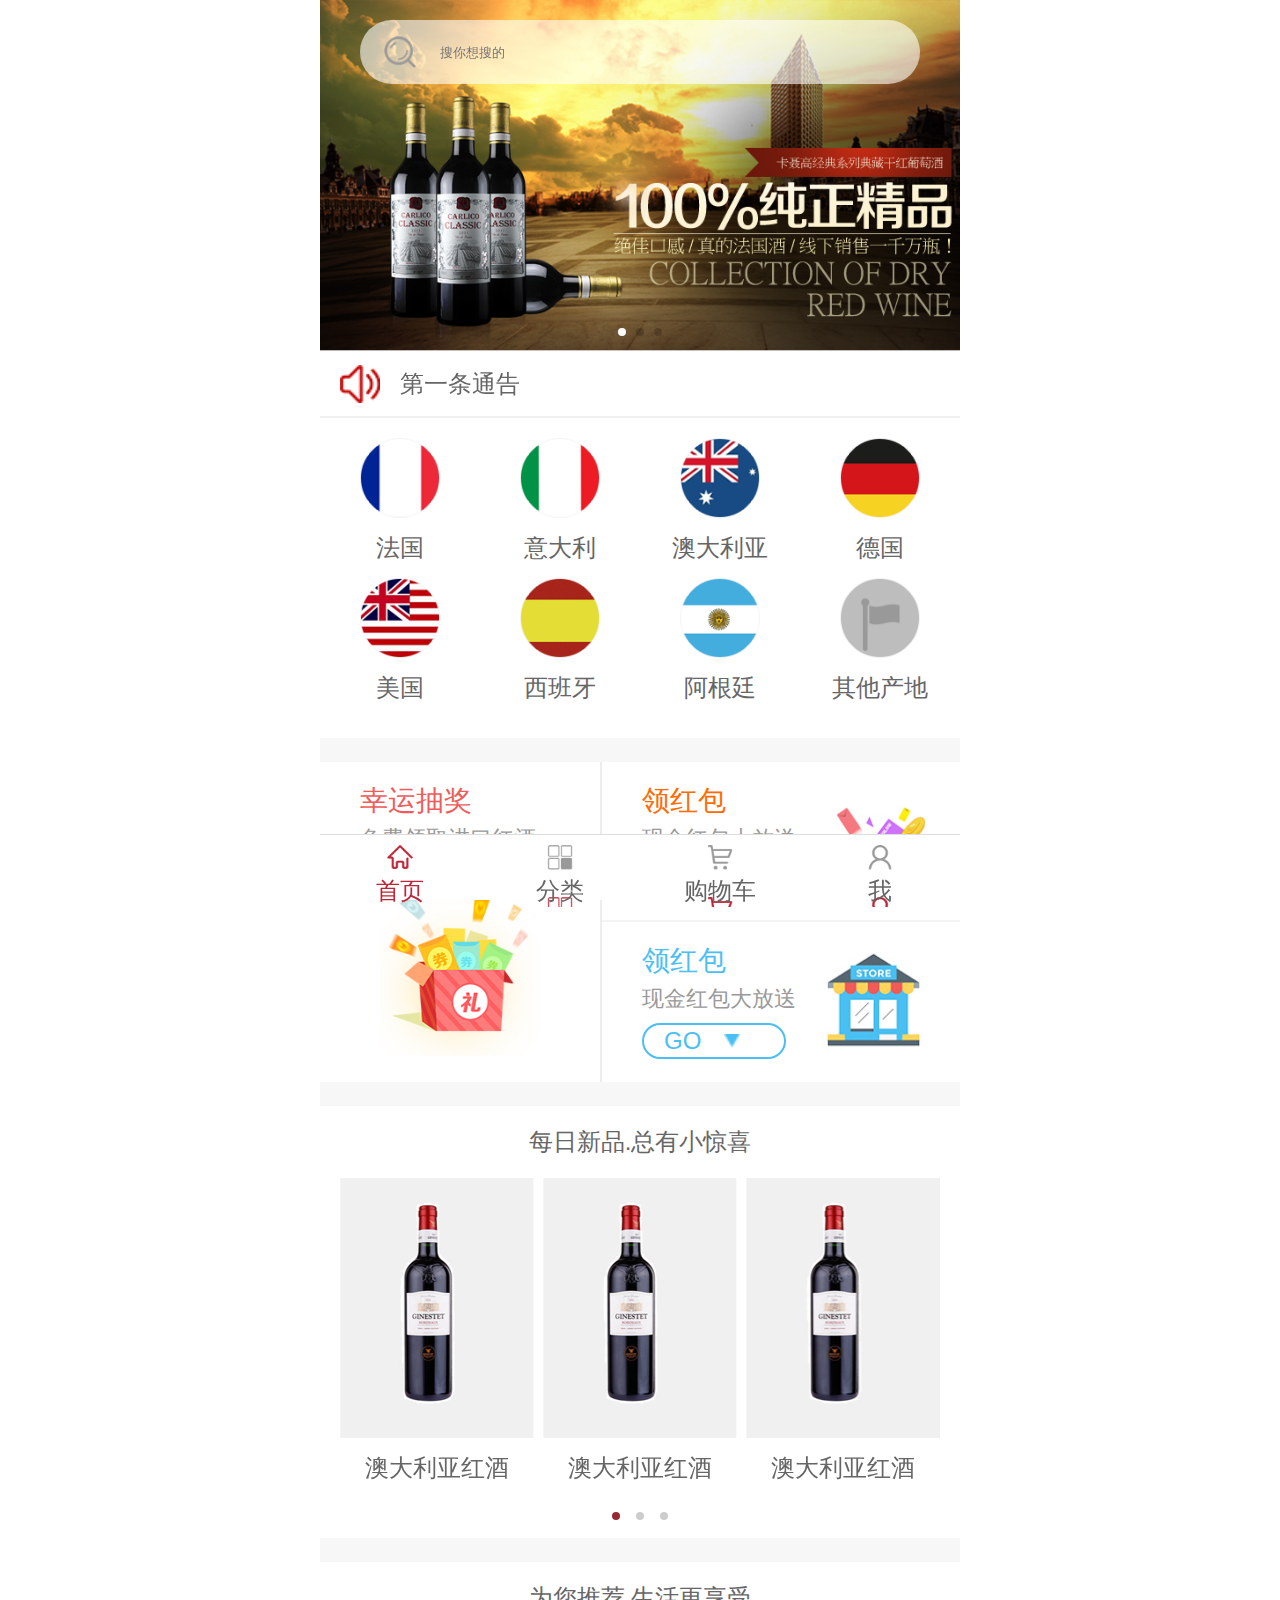
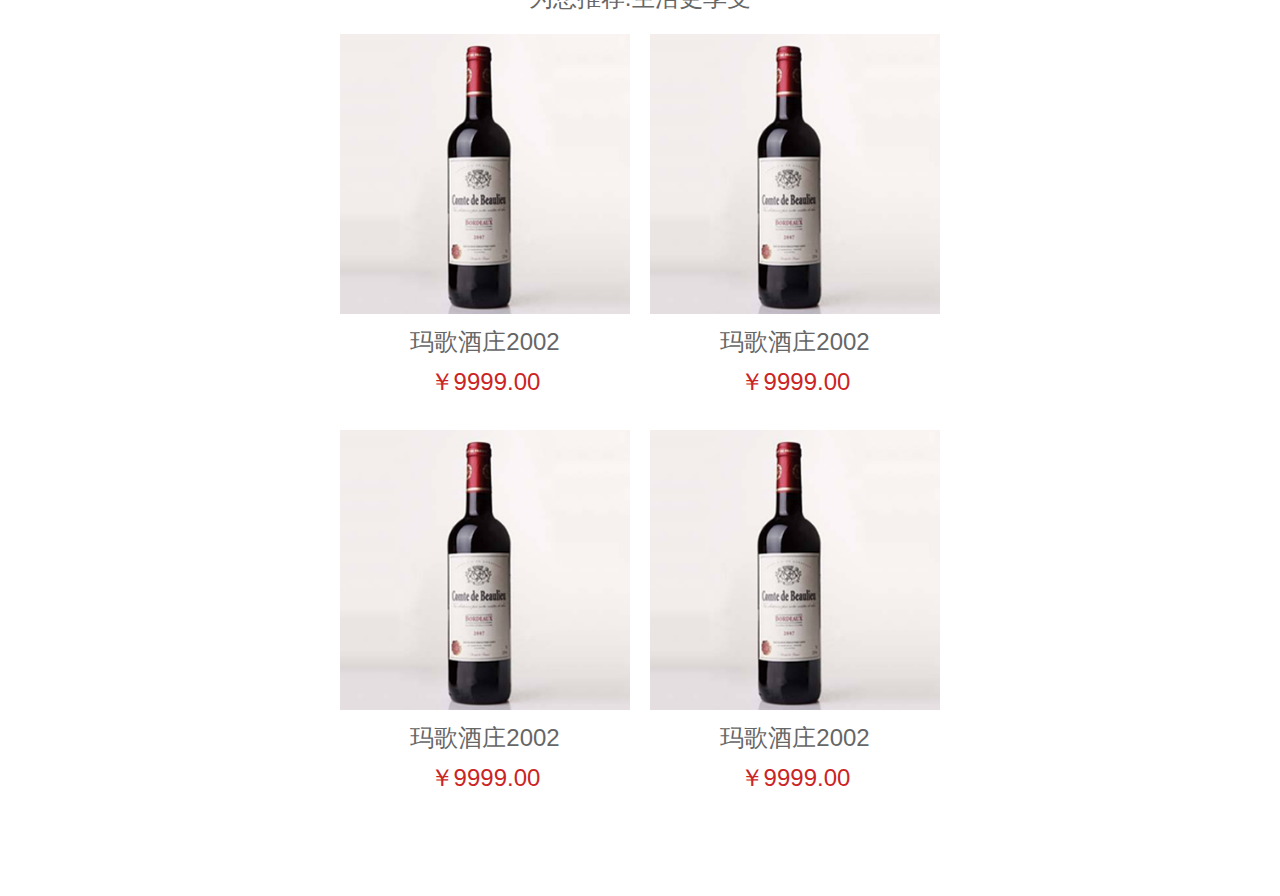
<file: index.html>
<!DOCTYPE html>

<html>

<head>

<meta http-equiv="Content-Type" content="text/html; charset=utf-8" />
<meta content="width=device-width,initial-scale=1.0,maximum-scale=1.0,user-scalable=no" name="viewport">
<meta content="yes" name="apple-mobile-web-app-capable">
<meta content="black" name="apple-mobile-web-app-status-bar-style">
<meta content="telephone=no" name="format-detection">
<meta content="email=no" name="format-detection">
<meta name="viewport" content="user-scalable=no, width=device-width" />

<link href="css/swiper-3.4.0.min.css" type="text/css" rel="stylesheet">

<link href="css/style.css" type="text/css" rel="stylesheet">

<script src="js/jquery.min.js"></script>

<script>

(function (doc, win) {
    var _root = doc.documentElement,
        resizeEvent = 'orientationchange' in window ? 'orientationchange' : 'resize',
        resizeCallback = function () {
            var clientWidth = _root.clientWidth,
                fontSize = 20;
            if (!clientWidth) return;
            if(clientWidth < 640) {
                fontSize = 20 * (clientWidth / 320);
            } else {
                fontSize = 20 * (640 / 320);
            }
            _root.style.fontSize = fontSize + 'px';
        };
    if (!doc.addEventListener) return;
    win.addEventListener(resizeEvent, resizeCallback, false);
    doc.addEventListener('DOMContentLoaded', resizeCallback, false);
})(document, window);

</script>

<title>首页</title>

</head>

<body>
<div class="zhuti">

	<!-- 轮播图 -->
	<div class="sy_lunbo">
		<div class="swiper-container">
			<div class="swiper-wrapper">
				<div class="swiper-slide" style="background:url(images/banner01.jpg) center no-repeat; background-size:cover;"></div>
				<div class="swiper-slide" style="background:url(images/banner01.jpg) center no-repeat; background-size:cover;"></div>
				<div class="swiper-slide" style="background:url(images/banner01.jpg) center no-repeat; background-size:cover;"></div>
			</div>
			<!-- 如果需要分页器 -->
			<div class="swiper-pagination"></div>
		</div>
		<!-- 表单搜索 -->
		<form id="myform">
			<div class="top_sous clearfloat">
				<div class="top_sous_l"></div>
				<div class="top_sous_r">
					<input class="top_sous_r_in" type="" name="" value="" placeholder="搜你想搜的" />
				</div>
			</div>
		</form>
	</div>

	<!-- 公告 -->
	<div class="gongao">
		<div class="gonggao-container">
			<div class="swiper-wrapper">
				<div class="swiper-slide">第一条通告</div>
				<div class="swiper-slide">第二条通告</div>
				<div class="swiper-slide">第三条通告</div>
			</div>
		</div>
	</div>

	<!-- 地区列表 -->
	<div class="dq_list clearfloat" id="multi">
		<ul class="dq_ul">
			<li class="dq_li01"><a>
				<div class="dq_ul_t"></div>
				<div class="dq_ul_b">法国</div>
			</a></li>
			<li class="dq_li02"><a>
				<div class="dq_ul_t"></div>
				<div class="dq_ul_b">意大利</div>
			</a></li>
			<li class="dq_li03"><a>
				<div class="dq_ul_t"></div>
				<div class="dq_ul_b">澳大利亚</div>
			</a></li>
			<li class="dq_li04"><a>
				<div class="dq_ul_t"></div>
				<div class="dq_ul_b">德国</div>
			</a></li>
			<li class="dq_li05"><a>
				<div class="dq_ul_t"></div>
				<div class="dq_ul_b">美国</div>
			</a></li>
			<li class="dq_li06"><a>
				<div class="dq_ul_t"></div>
				<div class="dq_ul_b">西班牙</div>
			</a></li>
			<li class="dq_li07"><a>
				<div class="dq_ul_t"></div>
				<div class="dq_ul_b">阿根廷</div>
			</a></li>
			<li class="dq_li08"><a>
				<div class="dq_ul_t"></div>
				<div class="dq_ul_b">其他产地</div>
			</a></li>
		</ul>
	</div>

	<!-- 幸运抽奖 -->
	<div class="xycj clearfloat">
		<div class="xycj_l">
			<a>
				<p class="xycj_title01">幸运抽奖</p>
				<p class="xycj_title02">免费领取进口红酒</p>
			</a>
		</div>
		<div class="xycj_r">
			<div class="xycj_r_top">
				<a>
					<p class="lqhb">领红包</p>
					<p class="xjdfs">现金红包大放送</p>
					<p class="ggo">GO</p>
				</a>
			</div>
			<div class="xycj_r_bot">
				<a>
					<p class="lqhb lqhb_02">领红包</p>
					<p class="xjdfs">现金红包大放送</p>
					<p class="ggo ggo_02">GO</p>
				</a>
			</div>
		</div>
	</div>

	<!-- 每日新品 -->
	<div class="mrxp">
		<div class="mrxp_top">
			<p>每日新品.总有小惊喜</p>
		</div>
		<div class="mrxp_bottom">
			<div class="mrxp-container">
				<div class="swiper-wrapper">
					<div class="swiper-slide">
						<a>
							<div class="hjq_t" style="background:url(images/hj.jpg) center no-repeat; background-size:cover;"></div>
							<div class="hjq_b">澳大利亚红酒</div>
						</a>
					</div>
					<div class="swiper-slide">
						<a>
							<div class="hjq_t" style="background:url(images/hj.jpg) center no-repeat; background-size:cover;"></div>
							<div class="hjq_b">澳大利亚红酒</div>
						</a>
					</div>
					<div class="swiper-slide">
						<a>
							<div class="hjq_t" style="background:url(images/hj.jpg) center no-repeat; background-size:cover;"></div>
							<div class="hjq_b">澳大利亚红酒</div>
						</a>
					</div>
				</div>
			</div>
			<div class="mrfy"></div>
		</div>
	</div>

	<!-- 为您推荐 -->
	<div class="wntj">
		<div class="wntj_top">为您推荐.生活更享受</div>
		<div class="wntj_bot">
			<ul class="wntj_bot_ul clearfloat">
				<li><a>
					<div class="wntj_bot_ul_top"><img src="images/hj02.jpg" /></div>
					<div class="wntj_bot_ul_bot">
						<p>玛歌酒庄2002</p>
						<p class="hjjg">￥9999.00</p>
					</div>
				</a></li>
				<li><a>
					<div class="wntj_bot_ul_top"><img src="images/hj02.jpg" /></div>
					<div class="wntj_bot_ul_bot">
						<p>玛歌酒庄2002</p>
						<p class="hjjg">￥9999.00</p>
					</div>
				</a></li>
				<li><a>
					<div class="wntj_bot_ul_top"><img src="images/hj02.jpg" /></div>
					<div class="wntj_bot_ul_bot">
						<p>玛歌酒庄2002</p>
						<p class="hjjg">￥9999.00</p>
					</div>
				</a></li>
				<li><a>
					<div class="wntj_bot_ul_top"><img src="images/hj02.jpg" /></div>
					<div class="wntj_bot_ul_bot">
						<p>玛歌酒庄2002</p>
						<p class="hjjg">￥9999.00</p>
					</div>
				</a></li>
			</ul>
		</div>
	</div>

	<!-- 底部导航 -->
	<div class="bott_nav">
		<ul class="bott_nav_ul clearfloat">
			<li class="nav_01 dbxz"><a>首页</a></li>
			<li class="nav_02"><a>分类</a></li>
			<li class="nav_03"><a>购物车</a></li>
			<li class="nav_04"><a>我</a></li>
		</ul>
	</div>

<script src="js/swiper-3.4.0.jquery.min.js"></script>
<!-- 拖动js库开始 -->
<script src="js/Sortable.js"></script>
<!-- 拖动js库结束 -->
<script>
<!-- 首页轮播    -->
var mySwiper = new Swiper ('.swiper-container', {
	direction: 'horizontal',
	loop: true,
	// 如果需要分页器
	pagination: '.swiper-pagination',
});
<!-- 首页表单提交   -->
$('.top_sous_l').click(function(){
	document.getElementById("myform").submit();
});
<!-- 公告  -->
var mySwiper = new Swiper ('.gonggao-container', {
	direction: 'vertical',
	loop: true,
	autoplay : 5000,
});
<!-- 每日新品  -->
var mySwiper = new Swiper ('.mrxp-container', {
	//direction: 'horizontal',
	slidesPerView : 3,
	centeredSlides : true,
	//slidesPerGroup :3,
	spaceBetween : 10,
	loop: true,
	pagination: '.mrfy',
	//autoplay : 5000,
});
<!-- 底部导航   -->
$('.bott_nav_ul li').click(function(){
	$(this).addClass('dbxz');
	$(this).siblings().removeClass('dbxz');
});


//js拖动效果开始

(function (){

  [].forEach.call(multi.getElementsByClassName('dq_ul'), function (el){
    Sortable.create(el, {
      group: 'photo',
      animation: 150
    });
  });

})();

//js拖动效果结束

</script>

</div>
</body>


</html>
</file>
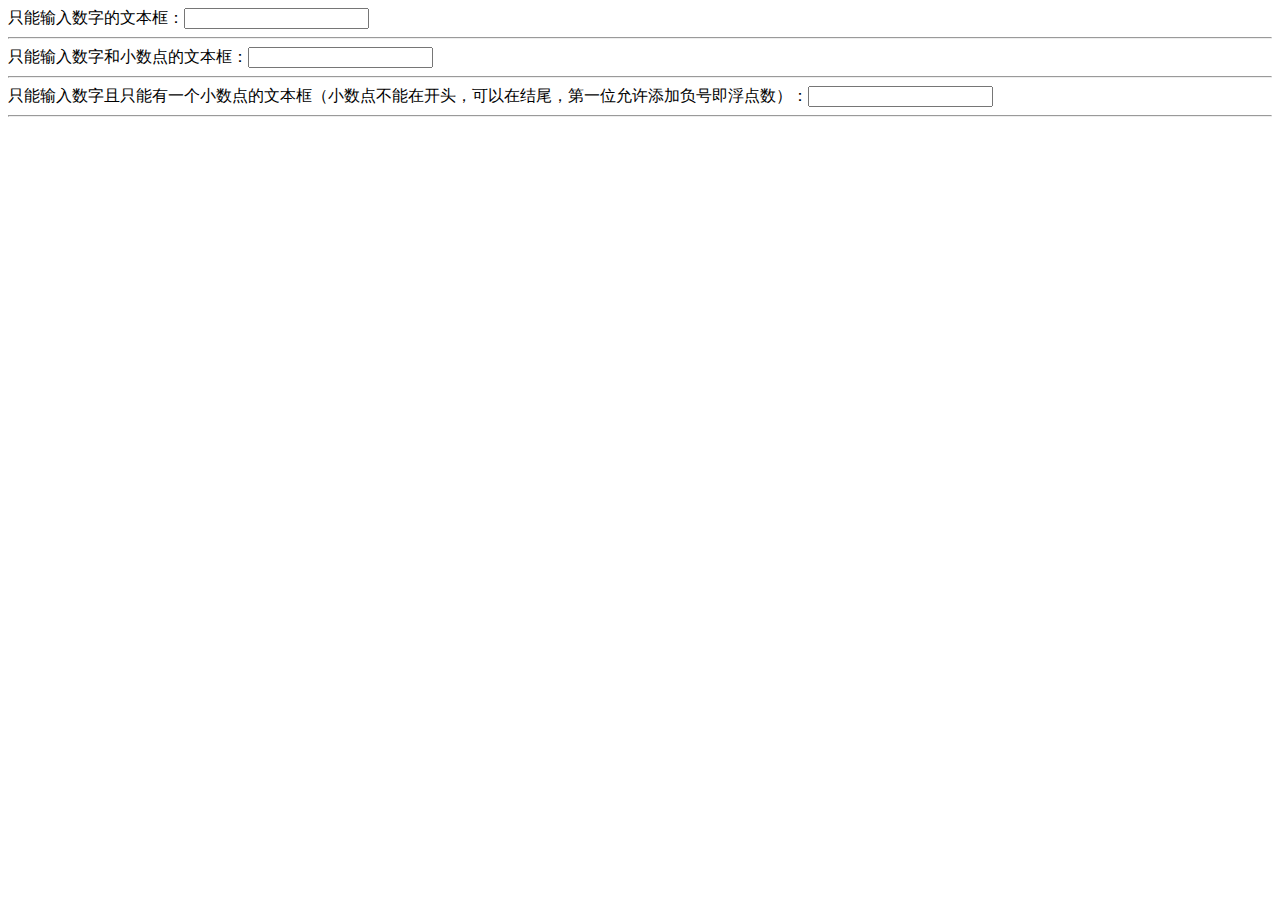
<file: hhhh.html>
<!DOCTYPE html>

<html>

<head>

<meta http-equiv="Content-Type" content="text/html; charset=utf-8" />

<meta name="renderer" content="webkit">

<meta http-equiv="X-UA-Compatible" content="IE=Edge,chrome=1" >

<title></title>

</head>

<body>

只能输入数字的文本框：<input onkeyup="this.value=this.value.replace(/\D/g,'')" onblur="this.value=this.value.replace(/\D/g,'')"/>
<br/>
<hr/>
只能输入数字和小数点的文本框：<input onkeyup="value=value.replace(/[^\d\.]/g,'')" onblur="value=value.replace(/[^\d\.]/g,'')"/>
<br/>
<hr/>
只能输入数字且只能有一个小数点的文本框（小数点不能在开头，可以在结尾，第一位允许添加负号即浮点数）：<input onkeyup="onlyNumber(this)" onblur="onlyNumber(this)" />
<hr/>

<script type="text/javascript">
function onlyNumber(obj){
  //得到第一个字符是否为负号
  var t = obj.value.charAt(0);
  //先把非数字的都替换掉，除了数字和.
  obj.value = obj.value.replace(/[^\d\.]/g,'');
  //必须保证第一个为数字而不是.
  obj.value = obj.value.replace(/^\./g,'');
  //保证只有出现一个.而没有多个.
  obj.value = obj.value.replace(/\.{2,}/g,'.');
  //保证.只出现一次，而不能出现两次以上
  obj.value = obj.value.replace('.','$#$').replace(/\./g,'').replace('$#$','.');
  //如果第一位是负号，则允许添加
  if(t == '-'){
  obj.value = '-'+obj.value;
  }
}
</script>


</body>

</body>


</html>
</file>
<file: css/style.css>
*{
	margin:0;
	padding:0;
	border:0;
	list-style:none;
	outline:none;
}

@media screen and (min-width:640px){
    html{font-size:40px;}
}
@media screen and (min-width:414px) and (max-width:639px){
    html{font-size:25.875px;}
}
@media screen and (min-width:375px) and (max-width:413px){
    html{font-size:23.4375px;}
}
@media screen and (min-width:320px) and (max-width:374px){
    html{font-size:20px;}
}

html,body{
	height:100%;
}

body{
	margin:0;
	padding:0;
	border:0;
	font-weight:normal;
	font-size:0.6rem;
	color:#666;
	font-family:"Microsoft Yahei",Arial, Helvetica, sans-serif;
}

a{
	text-decoration: none;
	color:#666;
	font-size:0.6rem;
}

h3{
	font-weight:normal;
}

*{-webkit-tap-highlight-color:rgba(255,0,0,0);}

input,button{
	border:none;
	outline:none;
	background:none;
}

/*清楚浮动的css代码*/

.clearfloat:after {
	display: block;
	clear: both;
	content: "";
	visibility: hidden;
	height: 0
}
.clearfloat {
	zoom: 1
}

.zhuti{
	margin:0 auto;
	max-width:640px;
	overflow:hidden;
	min-height:100%;
	/* padding-bottom:3rem;  */
	background-color:#f7f7f7;
	position:relative;
}
/*首页轮播*/
.sy_lunbo{
	width:100%;
	height:8.8rem;
	overflow:hidden;
	position:relative;
	/* background-color:red; */
}
.swiper-container,.gonggao-container,.mrxp-container{
	width:100%;
	height:100%;
}
.swiper-pagination-bullet-active {
    opacity: 1;
    background: #fff;
}
.top_sous{
	width:14rem;
	height:1.6rem;
	position:absolute;
	top:0.5rem;
	left:50%;
	margin-left:-7rem;
	z-index:999;
	border-radius:1rem;
	overflow:hidden;
	background-color:rgba(255,255,255,0.6);
}
.top_sous_l{
	float:left;
	width:2rem;
	height:100%;
	background:url(../images/fdj.png) center no-repeat;
	background-size:0.8rem;
}
.top_sous_r{
	float:left;
	width:12rem;
	height:100%;
}
.top_sous_r_in{
	float:left;
	width:100%;
	height:100%;
	color:#999;
}
.gongao{
	width:14rem;
	height:1.6rem;
	padding-left:2rem;
	line-height:1.6rem;
	background-image:url(../images/laba.png);
	background-repeat:no-repeat;
	background-position:0.5rem center;
	background-size:1rem;
	overflow:hidden;
	background-color:#fff;
	border-bottom:0.05rem solid #f0f0f0;
}
.dq_list{
	width:100%;
	background-color:#fff;
	padding:0.5rem 0;
}
.dq_ul{
	width:100%;
}
.dq_ul li{
	float:left;
	width:25%;
	height:3.5rem;
	text-align:center;
}
.dq_ul li a{
	display:block;
	width:100%;
	height:100%;
}
.dq_li01 .dq_ul_t{
	width:100%;
	height:2rem;
	background:url(../images/gq01.png) center no-repeat;
	background-size:2rem 2rem;
}
.dq_li02 .dq_ul_t{
	width:100%;
	height:2rem;
	background:url(../images/gq02.png) center no-repeat;
	background-size:2rem 2rem;
}
.dq_li03 .dq_ul_t{
	width:100%;
	height:2rem;
	background:url(../images/gq03.png) center no-repeat;
	background-size:2rem 2rem;
}
.dq_li04 .dq_ul_t{
	width:100%;
	height:2rem;
	background:url(../images/gq04.png) center no-repeat;
	background-size:2rem 2rem;
}
.dq_li05 .dq_ul_t{
	width:100%;
	height:2rem;
	background:url(../images/gq05.png) center no-repeat;
	background-size:2rem 2rem;
}
.dq_li06 .dq_ul_t{
	width:100%;
	height:2rem;
	background:url(../images/gq06.png) center no-repeat;
	background-size:2rem 2rem;
}
.dq_li07 .dq_ul_t{
	width:100%;
	height:2rem;
	background:url(../images/gq07.png) center no-repeat;
	background-size:2rem 2rem;
}
.dq_li08 .dq_ul_t{
	width:100%;
	height:2rem;
	background:url(../images/gq08.png) center no-repeat;
	background-size:2rem 2rem;
}
.dq_ul_b{
	width:100%;
	height:1.5rem;
	line-height:1.5rem;
}
.xycj{
	width:100%;
	background-color:#fff;
	margin-top:0.6rem;
}
.xycj_l{
	float:left;
	width:6rem;
	height:7rem;
	padding:0.5rem 0;
	padding-left:1rem;
	background:url(../images/quan01.jpg) center 3rem no-repeat;
	background-size:4rem;
}
.xycj_r{
	float:left;
	width:8.95rem;
	padding:0.5rem 0;
	height:7rem;
	border-left:0.05rem solid #ededed;
}
.xycj_title01{
	font-size:0.7rem;
	color:#f05b5b;
}
.xycj_title02{
	padding-top:0.1rem;
	color:#999;
	font-size:0.55rem;
}
.xycj_r_top{
	width:;
	height:3.45rem;
	padding-left:1rem;
	background:url(../images/quan02.jpg) 5.5rem center no-repeat;
	background-size:3rem;
	border-bottom:0.05rem solid #f4f4f4;
}
.lqhb{
	font-size:0.7rem;
	color:#ff6b01;
}
.xjdfs{
	padding-top:0.1rem;
	color:#999;
	font-size:0.55rem;
}
.ggo{
	width:3rem;
	height:0.8rem;
	padding-left:0.5rem;
	margin-top:0.22rem;
	border-radius:0.5rem;
	line-height:0.8rem;
	color:#ff6b01;
	border:0.05rem solid #ff6b01;
	background:url(../images/sj01.png) 2rem center no-repeat;
	background-size:0.4rem;
}
.xycj_r_bot{
	padding:0.5rem 0;
	padding-left:1rem;
	background:url(../images/quan03.jpg) 5.5rem center no-repeat;
	background-size:2.6rem;
}
.lqhb_02{
	color:#4bbff3;
}
.ggo_02{
	border-color:#4bbff3;
	color:#4bbff3;
	background:url(../images/sj02.png) 2rem center no-repeat;
	background-size:0.4rem;
}
.mrxp{
	width:100%;
	padding:0.5rem 0;
	padding-bottom:0;
	margin-top:0.6rem;
	background-color:#fff;
}
.mrxp_top{
	width:100%;
	text-align:center;
}
.mrxp_bottom{
	width:15rem;
	/* background-color:red; */
	margin:0 auto;
	margin-top:0.5rem;
	overflow:hidden;
}
.mrxp-container .swiper-slide{
	/* background-color:blue; */
	height:8rem;
	width:5rem;
	/* margin-left:0.5rem; */

}
.mrfy{
	width:100%;
	height:1rem;
	text-align:center;
}
.hjq_t{
	width:100%;
	height:6.5rem;
}
.hjq_t img{
	max-width:100%;
}
.hjq_b{
	width:100%;
	height:1.5rem;
	text-align:center;
	line-height:1.5rem;
}
.mrfy span{
	margin:0 0.2rem;
}

.mrfy .swiper-pagination-bullet-active {
    opacity: 1;
    background: #942a32;
}
.wntj{
	width:100%;
	background-color:#fff;
	margin-top:0.6rem;
	padding-bottom:70px;
}
.wntj_top{
	width:100%;
	text-align:center;
	padding:0.5rem 0;
}
.wntj_bot{
	width:15.5rem;
	padding-left:0.5rem;
}
.wntj_bot_ul{
	width:100%;
}
.wntj_bot_ul li{
	float:left;
	width:7.25rem;
	/* background-color:red; */
	margin-right:0.5rem;
	margin-bottom:0.5rem;
}
.wntj_bot_ul_top{
	width:100%;
	height:7rem;
	overflow:hidden;
}
.wntj_bot_ul_top img{
	max-width:100%;
}
.wntj_bot_ul_bot{
	width:100%;
	padding:0.2rem 0;
	text-align:center;
	line-height:1rem;
}
.hjjg{
	color:#cb2424;
}
/*底部导航*/
.bott_nav{
	width:16rem;
	height:65px;
	position:fixed;
	bottom:0;
	z-index:999;
	background-color:#fff;
	border-top:1px solid #dddddd;
}
.bott_nav_ul{
	width:100%;
	height:100%;
}
.bott_nav_ul li{
	width:25%;
	/* height:100%; */
	text-align:center;
	padding-top:40px;
	float:left;
}
/* .bott_nav_ul li:hover a{
	color:#bd2638;
} */
.nav_01{
	background: url(../images/nav01.png) center 10px no-repeat;
    background-size: 26px;
}
/* .nav_01:hover{
	background: url(../images/nav01.png) center -42px no-repeat;
    background-size: 26px;
} */
.nav_02{
	background: url(../images/nav02.png) center 10px no-repeat;
    background-size: 26px;
}
/* .nav_02:hover{
	background: url(../images/nav02.png) center -42px no-repeat;
    background-size: 26px;
} */
.nav_03{
	background: url(../images/nav03.png) center 10px no-repeat;
    background-size: 26px;
}
/* .nav_03:hover{
	background: url(../images/nav03.png) center -42px no-repeat;
    background-size: 26px;
} */
.nav_04{
	background: url(../images/nav04.png) center 10px no-repeat;
    background-size: 26px;
}
/* .nav_04:hover{
	background: url(../images/nav04.png) center -42px no-repeat;
    background-size: 26px;
} */
.dbxz{
	background-position:center -42px;
}
.dbxz a{
	color:#bd2638;
}

/*分类*/
.fltop{
	width:100%;
	height:2.6rem;
	border-bottom:0.05rem solid #ececec;
	background-color:#fff;
}
.fltop_l{
	float:left;
	width:2rem;
	height:100%;
	background:url(../images/fh.png) center no-repeat;
	background-size:0.6rem;
}
.fltop_l a{
	display:block;
	width:100%;
	height:100%;
}
.fltop_r{
	float:left;
	width:14rem;
	padding-top:0.5rem;
}
.fl_form{
	width:12.5rem;
	height:1.6rem;
	border-radius:0.3rem;
	margin-left:0.5rem;
	background-color:#f9f9f9;
	overflow:hidden;
}
.fl_form_l{
	float:left;
	width:11rem;
	height:100%;
}
.ss_in{
	float:left;
	width:10rem;
	height:100%;
	color:#999;
	padding:0 0.45rem;
}
.fl_form_r{
	float:left;
	width:1rem;
	height:100%;
	background:url(../images/fdj.png) center no-repeat;
	background-size:0.8rem;
}
.flxxk{
	width:100%;
}
.flxxk_l{
	float:left;
	width:4rem;
	min-height:23.5rem;
	border-right:0.05rem solid #eee;
}
.flxxk_l_dl{
	width:100%;
}
.flxxk_l_dl dt{
	width:100%;
	padding:0.5rem 0;
	text-align:center;
	border-bottom:0.05rem solid #eee;
}
.flxxk_r{
	float:left;
	width:10.95rem;
	min-height:23.5rem;
	background-color:#fff;
	padding:0 0.5rem;
}
.flxxk_r_con{
	width:100%;
}
.flxxk_r_list{
	width:100%;
	padding-top:0.5rem;
	border-bottom:0.05rem solid #eee;
}
.flxxk_r_list h3{
	font-size:0.7rem;
	color:#333;
}
.flxxk_r_ul{
	width:100%;
	margin-top:0.5rem;
}
.flxxk_r_ul li{
	float:left;
	padding-right:0.5rem;
	margin-bottom:0.5rem;
}
.flxxk_r_ul li a{
	color:#666;
}
.acitve_dt{
	background-color:#fff;
}

/*产品列表*/
.fl_top{
	width:100%;
	background-color:#fff;
	height:2.4rem;
	line-height:2.4rem;
	text-align:center;
	position:relative;
	font-size:0.7rem;
	border-bottom:0.05rem solid #dedede;
}
.zt_fh{
	position:absolute;
	width:1rem;
	height:1rem;
	left:0.5rem;
	top:50%;
	margin-top:-0.6rem;
	background:url(../images/fh.png) left center no-repeat;
	background-size:0.5rem;
}
.zt_fh a{
	display:block;
	width:100%;
	height:100%;
}
.zxjs{
	width:100%;
	height:2rem;
	border-bottom:0.05rem solid #eee;
	background-color:#fff;
}
.zxjs_01{
	width:3.95rem;
	height:100%;
	line-height:2rem;
	text-align:center;
	float:left;
	border-right:0.05rem solid #eee;
}
.zxjs_02{
	width:4rem;
	text-align:center;
	line-height:2rem;
	height:100%;
	float:left;
	background:url(../images/xsj.png) 3rem center no-repeat;
	background-size:0.35rem;
}
.zxjs_acitv{
	color:#bd2638;
}
.zxjs_03{
	background:url(../images/xj.png) 3rem 0.6rem no-repeat;
	background-size:0.35rem;
}
.zxjs_04{
	background:url(../images/xj.png) 3rem -2.2rem no-repeat;
	background-size:0.35rem;
}
.cplb{
	width:100%;
	padding-bottom:80px;
	margin-top:0.5rem;
}
.cplb_ul{
	width:100%;
}
.cplb_li{
	width:7.75rem;
	height:12rem;
	float:left;
	margin-bottom:0.5rem;
	background-color:#fff;
}
.cplb_li_top{
	width:100%;
	height:9.5rem;
	text-align:center;
	overflow:hidden;
}
.cplb_li_top img{
	max-width:100%;
	height:100%;
}
.cplb_li_bott{
	width:100%;
	text-align:center;
	height:2.2rem;
	line-height:0.9rem;
	padding-top:0.3rem;
	overflow:hidden;
}
.wz_red{
	color:#bd2638;
}
.jzgd_xx{
	width:100%;
	text-align:center;
	font-size:0.5rem;
}
.ml_5{
	margin-left:0.5rem;
}
.zhezhao{
	width:16rem;
	height:100%;
	position:fixed;
	top:0;
	background-color:#000;
	opacity:0.6;
	z-index:999;
	display:none;
	transition:all 0.1s ease;
}
.shaixk{
	width:9rem;
	height:100%;
	background-color:#fff;
	position:absolute;
	overflow:auto;
	top:0;
	right:-9rem;
	z-index:999;
	color:#333;
	transition:all 0.3s ease;
}
.shaixk_top{
	width:100%;
	height:2.6rem;
	text-align:center;
	line-height:3rem;
	font-size:0.8rem;
	border-bottom:0.05rem solid #eee;
}
.shaix_ul{
	width:100%;
}
.shaix_ul li{
	border-bottom:0.05rem solid #eee;
	padding:0.5rem;
	height:1rem;
	width:8rem;
	background:url(../images/xy.png) 8rem 0.6rem no-repeat;
	background-size:0.35rem;
}
.shaix_ul li a{
	display:block;
	width:100%;
	height:100%;
}
/*列表店铺*/
.dp_list_t{
	width:100%;
	height:7rem;
	background:url(../images/dptbg.jpg) center no-repeat;
	background-size:cover;
}
.dp_list_t_t{
	width:100%;
	padding-top:0.5rem;
}
.dp_list_t_t_l{
	float:left;
	width:1.5rem;
	height:1.5rem;
	background:url(../images/fhb.png) center no-repeat;
	background-size:0.5rem;
}
.dp_list_t_t_l a{
	display:block;
	width:100%;
	height:100%;
}
.dp_list_t_t_r{
	float:left;
	width:13.8rem;
	height:1.6rem;
	border-radius:0.8rem;
	overflow:hidden;
	background:rgba(255,255,255,0.8);
}
.dp_list_t_t_r_l{
	float:left;
	width:12rem;
	height:100%;
}
.dpt_ss{
	float:left;
	margin-left:0.5rem;
	width:11.5rem;
	height:100%;
}
.dp_list_t_t_r_r{
	float:left;
	width:1.8rem;
	height:100%;
	background:url(../images/fdj.png) center no-repeat;
	background-size:0.8rem;
}
.dp_list_t_b{
	width:100%;
	margin-top:1rem;
}
.dp_list_t_b_l{
	float:left;
	margin-left:0.5rem;
}
.dp_list_t_b_l_l{
	float:left;
	width:2.5rem;
	height:2.5rem;
	overflow:hidden;
}
.dp_list_t_b_l_l img{
	max-width:100%;
}
.dp_list_t_b_l_r{
	float:left;
	color:#fff;
	line-height:1.2rem;
	padding-left:0.3rem;
}
.qbbb_p{
	font-size:0.5rem;
}
.dpmc_p{
	font-size:0.7rem;
}
.dp_list_t_b_r{
	float:right;
	width:4rem;
	height:1.2rem;
	text-align:center;
	line-height:1.2rem;
	border-radius:0.6rem;
	background-color:#fff;
	margin-right:0.5rem;
	margin-top:0.8rem;
	color:#c13444;
}
.dpsqxl{
	width:100%;
	height:2.4rem;
	background-color:#fff;
}
.dpsqxl_l{
	float:left;
	width:25%;
	height:100%;
	line-height:3.5rem;
	text-align:center;
}
.dpsqxl_l a{
	display:block;
	width:100%;
	height:100%;
	font-size:0.56rem;
}
.dpsqxl_l_01{
	background:url(../images/dp0111.png) center 0.3rem no-repeat;
	background-size:0.9rem;
}
.dpsqxl_l_011{
	background:url(../images/dp0111.png) center -2.8rem no-repeat;
	background-size:0.9rem;
}
.dpsqxl_l_02{
	background:url(../images/dp0222.png) center 0.3rem no-repeat;
	background-size:0.9rem;
}
.dpsqxl_l_022{
	background:url(../images/dp0222.png) center -3.3rem no-repeat;
	background-size:0.9rem;
}
.dpsqxl_l_03{
	background:url(../images/dp0333.png) center 0.3rem no-repeat;
	background-size:0.9rem;
}
.dpsqxl_l_033{
	background:url(../images/dp0333.png) center -3.3rem no-repeat;
	background-size:0.9rem;
}
.dpsqxl_l_04{
	background:url(../images/dp0444.png) center 0.3rem no-repeat;
	background-size:0.9rem;
}
.dpsqxl_l_044{
	background:url(../images/dp0444.png) center -3.38rem no-repeat;
	background-size:0.9rem;
}
.dpdblb{
	width:100%;
	margin-top:0.5rem;
	border-top:0.05rem solid #eee;
}
.cplb_002{
	padding-bottom:20px;
}
/*商品详情*/
.xqfh{
	width:1.4rem;
	height:1.4rem;
	position:absolute;
	top:0.5rem;
	left:0.5rem;
	z-index:99;
	border-radius:0.7rem;
	background-color:rgba(0,0,0,0.4);
}
.xqfh a{
	display:block;
	width:100%;
	height:100%;
	background:url(../images/fhb.png) center no-repeat;
	background-size:0.4rem;
}
.spxq_title{
	width:15rem;
	background-color:#fff;
	padding:0 0.5rem;
}
.spxq_title_t{
	width:100%;
	font-size:0.7rem;
	color:#333;
	padding-top:0.3rem;
	line-height:1rem;
}
.spxq_title_c{
	width:100%;
	padding:0.3rem 0;
}
.spxq_title_c_l{
	float:left;
	color:#bd2638;
}
.spxq_title_c_r{
	float:left;
	color:#999;
	text-decoration: line-through;
	margin-left:0.5rem;
}
.spxq_title_c span{
	font-size:0.7rem;
}
.spxq_title_b{
	width:100%;
	height:1rem;
	line-height:1rem;
	padding-bottom:0.5rem;
}
.spxq_title_b_l{
	float:left;
	width:5rem;
	text-align:center;
	height:100%;
}
.spxq_title_b_c{
	float:left;
	width:4.9rem;
	text-align:center;
	height:100%;
	border-left:0.05rem solid #eee;
	border-right:0.05rem solid #eee;
}
.spxq_title_b_r{
	float:left;
	width:5rem;
	text-align:center;
	height:100%;
}
.xqdpmc{
	width:15rem;
	background-color:#fff;
	margin:0.5rem 0;
	padding:0.5rem;
}
.xqdpmc .dpmc_p{
	color:#333;
}
.xqdpmc .qbbb_p{
	color:#666;
}
.xqdpmc .qbbb_p span{
	margin-left:0.3rem;
}
.xqdpmc .dp_list_t_b{
	margin-top:0;
}
.xqdpmc .dp_list_t_b_r{
	margin-right:0;
}
.xqdpmc .dp_list_t_b_l{
	margin-left:0;
}
.dp_list_t_b_r_02{
	width:3.2rem;
	border-radius:0;
	color:#666;
	border:0.05rem solid #666;
}
.xqcspj{
	width:100%;
	background-color:#fff;
}
.xqcspj_top{
	width:100%;
	border-bottom:0.05rem solid #eee;
}
.xqcspj_top_dl{
	width:100%;
}
.xqcspj_top_dl dt{
	float:left;
	height:1.6rem;
	text-align:center;
	line-height:1.6rem;
	padding:0.2rem 0;
}
.xq_dt_01{
	width:5.3rem;
}
.xq_dt_02{
	width:5.3rem;
	border-left:0.05rem solid #eee;
	border-right:0.05rem solid #eee;
}
.xq_dt_03{
	width:5.3rem;
}
.xq_dt_acitv{
	border-bottom:0.1rem solid #bd2638;
	color:#bd2638;
}
.xqcspj_bot{
	width:100%;
	overflow:hidden;
	padding-bottom:80px;
}
.xqcspj_bot img{
	max-width:100%;
}
.two_xq{
	width:15rem;
	padding:0.5rem;
}
.two_xq p{
	line-height:1rem;
}
.two_xq h3{
	color:#333;
	margin-bottom:0.5rem;
}
.two_xq_tab{
	width:100%;
	margin-top:0.5rem;
}
.two_xq_tab tr{
	width:100%;
}
.two_xq_tab td{
	width:50%;
	padding:0.2rem 0;
}
.gmpj_top{
	width:15rem;
	padding:0 0.5rem;
	height:2rem;
	line-height:2rem;
	border-bottom:0.05rem solid #eee;
}
.gmpj_top_l{
	float:left;
}
.gmpj_top_l h3{
	color:#333;
}
.gmpj_top_r{
	float:right;
}
.gmpj_top_r a{
	font-size:0.55rem;
}
.khpl_ul{
	width:100%;
}
.khpl_ul li{
	width:15rem;
	padding:0.5rem;
	border-bottom:0.05rem solid #eee;
}
.khpl_top{
	width:100%;
}
.khpl_top_l{
	float:left;
	width:2.6rem;
	height:2.6rem;
	overflow:hidden;
	/* background-color:red; */
	border-radius:1.3rem;
}
.khpl_bott{
	margin-top:0.5rem;
	line-height:1rem;
}
.khpl_top_r{
	float:left;
	margin-left:0.5rem;
}
.khpl_top_r_t_l{
	float:left;
	min-width:3rem;
	margin-right:0.5rem;
}
.khpl_top_r_t_r{
	float:left;
}
.khpl_top_r_t_r_l{
	float:left;
}
.khpl_top_r_t_r_r{
	float:left;
}
.pf_ul li{
	float:left;
	width:0.6rem;
	height:0.6rem;
	padding:0;
	background:url(../images/xingxing.png)  center no-repeat;
	background-size:0.6rem;
	margin-left:0.1rem;
}
.khpl_top_r_b{
	margin-top:0.5rem;
}
.xq_bottom{
	width:16rem;
	border-top:1px solid #ddd;
	height:65px;
	background-color:#fff;
	position:fixed;
	bottom:0;
}
.xq_bottom_01{
	float:left;
	width:4rem;
	height:100%;
	text-align:center;
	line-height:95px;
	background:url(../images/xqb01.png) center 8px no-repeat;
	background-size:1rem;
}
.xq_bottom_02{
	float:left;
	width:4rem;
	height:100%;
	text-align:center;
	line-height:95px;
	background:url(../images/xqb02.png) center 10px no-repeat;
	background-size:1rem;
}
.xq_bottom_022{
	background:url(../images/xqb02.png) center -55px no-repeat;
	background-size:1rem;
}
.xq_bottom_03{
	float:left;
	width:4.6rem;
	height:100%;
	line-height:65px;
	text-align:center;
	color:#fff;
	background-color:#ffa545;
}
.xq_bottom_03 a{
	color:#fff;
}
.xq_bottom_04{
	float:left;
	width:3.4rem;
	height:65px;
	text-align:center;
	line-height:65px;
	background-color:#bd2638;
}
.xq_bottom_04 a{
	color:#fff;
}
.gwctc{
	width:16rem;
	min-height:6rem;
	background-color:#fff;
	position:fixed;
	bottom:-20rem;
	z-index:999;
	transition:all 0.2s ease;
}
.gwctc_top{
	width:15rem;
	padding:0.5rem;
}
.gwctc_t01{
	width:100%;
	height:2.6rem;
	padding-bottom:0.5rem;
	border-bottom:0.05rem solid #eee;
}
.gwctc_t01_l{
	float:left;
	width:2.6rem;
	height:100%;
	overflow:hidden;
	/* background-color:red; */
}
.gwctc_t01_l img{
	max-width:100%;
}
.gwctc_t01_r{
	float:left;
	width:12rem;
	height:100%;
	margin-left:0.4rem;
	position:relative;
}
.gwctc_t01_r_t{
	width:10rem;
	height:2rem;
	line-height:1rem;
	color:#333;
	overflow:hidden;
}
.gwctc_t01_r_c{
	width:10rem;
	height:0.6rem;
	color:#bd2638;
}
.guanb{
	width:1rem;
	height:1rem;
	position:absolute;
	top:0;
	right:0;
	background:url(../images/xx.png) center no-repeat;
	background-size:0.6rem;;
}
.gwctc_t02{
	width:100%;
	padding-bottom:0.5rem;
}
.gwctc_t02 h3{
	margin:0.5rem 0;
	color:#333;
}
.gg_ul{
	width:100%;
}
.gg_ul li{
	float:left;
	padding:0.2rem 0.5rem;
	border:0.05rem solid #eee;
	margin-right:0.3rem;
	margin-bottom:0.3rem;
}
.gg_acitv{
	background-color:#bd2638;
	color:#fff;
}
.gwctc_t03{
	width:100%;
}
.gwctc_t03 h3{
	margin-bottom:0.5rem;
	color:#333;
}
.shulq{
	width:6rem;
	height:1.4rem;
	border-radius:0.2rem;
	border:0.05rem solid #eee;
}
.jian{
	float:left;
	width:1.5rem;
	height:100%;
	text-align:center;
	line-height:1.4rem;
}
.slq{
	float:left;
	width:2.9rem;
	border-left:0.05rem solid #eee;
	border-right:0.05rem solid #eee;
	height:100%;
	line-height:1.4rem;
	text-align:center;
}
.jia{
	float:left;
	width:1.5rem;
	height:100%;
	text-align:center;
	line-height:1.4rem;
}
.gwctc_bottom{
	width:100%;
	height:2rem;
	line-height:2rem;
	color:#fff;
	text-align:center;
	background-color:#bd2638;
}
.cgts{
	width:8rem;
	height:3.5rem;
	background-color:#000;
	border-radius:0.3rem;
	position:fixed;
	top:50%;
	left:50%;
	margin-left:-4rem;
	margin-top:-2rem;
	display:none;
}
.cgts_t{
	width:100%;
	height:1rem;
	padding-top:0.5rem;
	line-height:1rem;
	text-align:center;
}
.cgts_t img{
	width:1rem;
}
.cgts_b{
	width:100%;
	height:2rem;
	line-height:2rem;
	color:#fff;
	text-align:center;
}

/*购物车*/
.gwc_ul{
	width:100%;
	padding-bottom:6rem;
}
.gwc_ul li{
	width:100%;
	margin-top:0.5rem;
	background-color:#fff;
	padding:0.5rem 0;
}
.gwc_li_t{
	width:15rem;
	padding:0 0.5rem;
	padding-bottom:0.5rem;
}
.gwc_li_t_l{
	float:left;
	width:1rem;
	height:1rem;
	text-align:center;
	line-height:1rem;
	position:relative;
	/* background-color:red; */
}
.lab_xx{
	width:0.6rem;
	height:0.6rem;
	position:absolute;
	top:0;
	left:0;
	border-radius:0.4rem;
	border:0.1rem solid #ccc;
	background-color:#fff;
}
.lab_xx_02{
	background:url(../images/xxdg.png) center no-repeat;
	background-size:0.7rem;
	border:0.1rem solid #fff;
}
.gwc_li_t_r{
	float:left;
	width:14rem;
}
.gwc_li_t_r a{
	display:block;
}
.gwc_li_t_r_t{
	width:100%;
	font-size:0.7rem;
	color:#333;
}
.gwc_li_t_r_t_l{
	float:left;
}
.gwc_li_t_r_t_r{
	float:right;
	color:#bd2638;
}
.gwc_li_t_r_b{
	width:100%;
	margin-top:0.3rem;
	text-align:right;
}
.gwc_li_t_r_b span{
	color:#bd2638;
}
.gwc_li_b{
	width:15rem;
	padding:0 0.5rem;
	padding-top:0.5rem;
	padding-bottom:0.5rem;
	border-top:0.05rem solid #eee;
}
.gwc_li_b_l{
	width:1rem;
	height:1rem;
	float:left;
	margin-top:1rem;
	position:relative;
	/* background-color:red; */
}
.gwc_li_b_r{
	float:left;
}
.gwc_li_b_r_l{
	float:left;
	width:3rem;
	height:3rem;
	overflow:hidden;
	/* margin-left:0.5rem; */
	border:0.05rem solid #eee;
}
.gwc_li_b_r_l img{
	max-width:100%;
}
.gwc_li_b_r_r{
	float:left;
	margin-left:0.5rem;
	width:10rem;
	height:3rem;
	/* background-color:red; */
}
.gwc_li_b_r_r_01{
	width:100%;
	height:0.9rem;
	overflow:hidden;
	color:#333;
}
.gwc_li_b_r_r_02{
	width:100%;
	height:0.9rem;
	overflow:hidden;
}
.gwc_li_b_r_r_02_l{
	float:left;
}
.gwc_li_b_r_r_02_r{
	float:right;
	color:#333;
}
.gwc_li_b_r_r_03{
	width:100%;
	height:1.2rem;
}
.gwc_li_b_r_r_03_l{
	float:left;
	width:6rem;
	border-radius:0.1rem;
	height:1.1rem;
	overflow:hidden;
	border:0.05rem solid #eee;
}
.gwc_li_b_r_r_03_r{
	float:right;
	width:1.2rem;
	height:1.2rem;
	background:url(../images/sc.png) center no-repeat;
	background-size:0.7rem;
}
.gwc_li_b_r_r_03_l .jian{
	line-height:1.1rem;
}
.gwc_li_b_r_r_03_l .jia{
	line-height:1.1rem;
}
.gwc_li_t_r_02{
	font-size:0.7rem;
	color:#333;
	background:url(../images/xy.png) right center no-repeat;
	background-size:0.25rem;
}
.gwc_li_t_r_02 a{
	font-size:0.7rem;
	color:#333;
}
.jsl{
	width:15rem;
	height:2.4rem;
	position:fixed;
	bottom:66px;
	/* left:0; */
	padding:0 0.5rem;
	border-top:0.05rem solid #eee;
	background-color:#fff;
}
.jsl_l{
	float:left;
	width:3rem;
	height:100%;
	position:relative;
	line-height:2.4rem;
}
.qbgx_lab{
	position:absolute;
	width: 0.6rem;
    height: 0.6rem;
    position: absolute;
    top: 0.8rem;
    left: 0;
    border-radius: 0.4rem;
    border: 0.1rem solid #ccc;
    background-color: #fff;
}
.qxwz{
	margin-left:0.2rem;
}
.jsl_c{
	float:left;
	width:7.5rem;
	height:100%;
	/* line-height:1rem; */
	text-align:right;
	/* background-color:blue; */
}
.jsl_c p{
	padding-top:0.2rem;
}
.jsl_c_px{
	color:#bd2638;
	font-size:0.7rem;
}
.jsl_r{
	float:right;
	width:3.5rem;
	height:1.5rem;
	text-align:center;
	color:#fff;
	margin-top:0.45rem;
	line-height:1.5rem;
	border-radius:0.3rem;
	background-color:#bd2638;
}

/*确认订单*/
.sjrdz{
	width:100%;
	background-color:#fff;
}
.sjrdz_l_t{
	width:100%;
	height:0.18rem;
	background:url(../images/hht.jpg) center no-repeat;
}
.sjrdz_l_b{
	width:100%;
	height:2rem;
	padding:0.5rem 0;
}
.sjrdz_l_b_l{
	float:left;
	width:2rem;
	height:100%;
	background:url(../images/dw.png) center no-repeat;
	background-size:1.2rem;
}
.sjrdz_l_b_r{
	float:left;
	width:14rem;
	line-height:1rem;
	height:100%;
	background:url(../images/xy2.png) 13.2rem center no-repeat;
	background-size:0.5rem;
}
.sjrdz_l_b_r_p1{
	color:#333;
	font-size:0.7rem;
}
.sjrdz_l_b_r_p1 span{
	margin-left:0.5rem;
}
.gwqd{
	width:100%;
	margin-top:0.5rem;
}
.gwqd_ul{
	width:100%;
}
.gwqd_ul li{
	width:100%;
	background-color:#fff;
}
.gwqd_t{
	width:100%;
	padding:0.5rem;
	font-size:0.7rem;
	color:#333;
}
.gwqd_b{
	width:15rem;
	padding:0.5rem;
	border-top:0.05rem solid #eee;
}
.gwqd_b_l{
	width:3rem;
	height:3rem;
	float:left;
	border:0.05rem solid #eee;
}
.gwqd_b_l img{
	max-width:100%;
}
.gwqd_b_r{
	float:left;
	width:11rem;
	height:3rem;
	margin-left:0.4rem;
}
.gwqd_b_r_01{
	font-size:0.7rem;
	color:#333;
	width:100%;
	height:1rem;
}
.gwqd_b_r_02{
	width:100%;
	height:1rem;
	line-height:1rem;
}
.gwqd_b_r_02 span{
	float:right;
	height:1rem;
	line-height:1rem;
}
.gwqd_b_r_03{
	width:100%;
	height:1rem;
	color:#333;
}
.yfyh{
	width:100%;
	margin-top:0.5rem;
	background-color:#fff;
}
.yunf{
	width:15rem;
	padding:0.5rem;
	border-bottom:0.05rem solid #eee;
}
.yunf span{
	float:right;
}
.youh{
	width:15rem;
	padding:0.5rem;
}
.yhmj_sp{
	margin-left:0.5rem;
}
.yhmj_sp_02{
	float:right;
}
.xzzffs{
	width:100%;
	background-color:#fff;
	margin-top:0.5rem;
	margin-bottom:3rem;
}
.xzzffs_01{
	width:15rem;
	padding:0.5rem;
}
.xzzffs_02{
	width:15rem;
	padding:0.5rem;
	border-top:0.05rem solid #eee;
	height:1rem;
	background:url(../images/zhifb.jpg) 0.5rem center no-repeat;
	background-size:3rem;
	position:relative;
}
.xzzffs_03{
	width:15rem;
	padding:0.5rem;
	border-top:0.05rem solid #eee;
	height:1rem;
	background:url(../images/weixin.jpg) 0.5rem center no-repeat;
	background-size:3.5rem;
	position:relative;
}
.zfdxk{
	position:absolute;
	width:0.5rem;
	height:0.5rem;
	border:0.1rem solid #ddd;
	border-radius:0.4rem;
	top:0.6rem;
	right:0.5rem;
}
.zfdxk_acitv{
	background:url(../images/xxdg.png) center no-repeat;
	background-size:0.6rem;
	border-color:#fff;
}
.tjdd{
	width:16rem;
	height:2.4rem;
	position:fixed;
	bottom:0;
	border-top:0.05rem solid #eee;
	background-color:#fff;
}
.tjdd_l{
	float:left;
	width:11rem;
	height:100%;
	line-height:2.4rem;
	padding:0 0.5rem;
	color:#bd2638;
}
.tjdd_r{
	float:left;
	width:4rem;
	height:100%;
	text-align:center;
	color:#fff;
	line-height:2.4rem;
	background-color:#bd2638;
}

/*登录*/
.denglu{
	background-color:#fff;
	padding-bottom:3rem;
}
.dly_fh{
	width:2rem;
	height:2rem;
	position:fixed;
	top:0;
	background:url(../images/fh.png) center no-repeat;
	background-size:0.5rem;
}
.dl_logo{
	width:100%;
	padding-top:3rem;
	text-align:center;
}
.dl_logo img{
	width:6rem;
}
.dl_bd{
	width:15rem;
	padding:0.5rem;
	margin-top:1.5rem;
}
.dlm{
	width:13rem;
	height:1.6rem;
	border-radius:0.3rem;
	border:0.05rem solid #ccc;
	background:url(../images/gr.png) 0.5rem center no-repeat;
	background-size:0.6rem;
	padding-left:1.4rem;
	padding-right:0.5rem;
}
.dlm_02{
	margin-top:0.8rem;
	background:url(../images/suo.png) 0.5rem center no-repeat;
	background-size:0.6rem;
}
.dlan{
	width:15rem;
	height:1.6rem;
	line-height:1.6rem;
	text-align:center;
	color:#fff;
	border-radius:0.3rem;
	margin-top:0.8rem;
	background-color:#bd2638;
}
.wjmm{
	width:100%;
	text-align:right;
	margin-top:0.8rem;
}
.hmzh{
	width:100%;
	text-align:center;
	line-height:1.3rem;
	margin-top:0.5rem;
}
.ljzc a{
	color:#bd2638;
    letter-spacing: 0.1rem;
}
.sjhm{
	background:url(../images/sj.png) 0.5rem center no-repeat;
	background-size:0.6rem;
}
.yzm{
	background:url(../images/gr.png) 0.5rem center no-repeat;
	background-size:0.6rem;
	width:8rem;
}
.hqyzm{
	margin-left:0.5rem;
	width:4.25rem;
	border-radius:0.2rem;
	color:#bd2638;
	height:1.6rem;
	background-color:#f9ecef;
}
/*个人中心*/
.grzct{
	width:15rem;
	/* height:6rem; */
	padding:0.5rem;
	background-color:#ff5a5a;
}
.toux{
	width:3rem;
	height:3rem;
	/* background:#fff; */
	margin-left:6rem;
	border-radius:1.5rem;
	overflow:hidden;
}
.toux img{
	max-width:100%;
}
.tell{
	width:100%;
	text-align:center;
	color:#fff;
	margin-top:0.3rem;
}
.hyjb{
	width:100%;
	text-align:center;
}
.hyjb span{
	display:inline-block;
	width:3.3rem;
	height:1.2rem;
	margin-top:0.3rem;
	border-radius:0.6rem;
	text-align:center;
	line-height:1.2rem;
	color:#fff;
	background:rgba(255,255,255,0.3);
}
.kyjfsc{
	width:100%;
	background-color:#fff;
	padding:0.5rem 0;
	color:#333;
	line-height:1rem;
}
.kyjfsc_l{
	width:5.3rem;
	height:2rem;
	float:left;
	text-align:center;
}
.kyjfsc_c{
	width:5.3rem;
	height:2rem;
	float:left;
	text-align:center;
	border-left:0.05rem solid #eee;
	border-right:0.05rem solid #eee;
}
.kyjfsc_r{
	width:5.3rem;
	height:2rem;
	float:left;
	text-align:center;
}
.grb_p{
	font-size:0.56rem;
	color:#999;
}
.qbdd{
	margin-top:0.5rem;
	background-color:#fff;
}
.qbdd_t{
	width:15rem;
	padding:0.5rem;
	height:1rem;
	background:url(../images/xy2.png) 15rem center no-repeat;
	background-size:0.5rem;
	border-bottom:0.05rem solid #eee;
}
.qbdd_t_l{
	float:left;
	width:1rem;
	height:1rem;
	background:url(../images/qbdd.png) center no-repeat;
	background-size:0.8rem;
}
.qbdd_t_r{
	float:left;
	line-height:1rem;
	color:#333;
	font-size:0.7rem;
	margin-left:0.3rem;
}
.qbdd_b{
	width:100%;
	height:2.8rem;
	padding-top:0.5rem;
}
.qbdd_b_01{
	float:left;
	width:25%;
	text-align:center;
	line-height:3.4rem;
	height:2.4rem;
	position:relative;
	background:url(../images/qbdd01.png) center 0.2rem no-repeat;
	background-size:1rem;
}
.qbdd_b_02{
	float:left;
	width:25%;
	text-align:center;
	line-height:3.4rem;
	position:relative;
	background:url(../images/qbdd02.png) center 0.2rem no-repeat;
	background-size:1.1rem;
}
.qbdd_b_03{
	float:left;
	width:25%;
	text-align:center;
	line-height:3.4rem;
	position:relative;
	background:url(../images/qbdd03.png) center 0.2rem no-repeat;
	background-size:0.9rem;
}
.qbdd_b_04{
	float:left;
	width:25%;
	text-align:center;
	line-height:3.4rem;
	position:relative;
	background:url(../images/qbdd04.png) center 0.2rem no-repeat;
	background-size:1.1rem;
}
.slts{
	width:0.8rem;
	height:0.8rem;
	border-radius:0.5rem;
	position:absolute;
	top:-0.2rem;
	left:2.2rem;
	text-align:center;
	line-height:0.8rem;
	font-size:0.5rem;
	color:#cd382d;
	background-color:#fff;
	border:0.05rem solid #cd382d;
}
.grxx_lis{
	width:100%;
	margin-top:0.5rem;
	padding-bottom:80px;
}
.grxx_ul{
	width:100%;
	background-color:#fff;
}
.grxx_ul li{
	width:15rem;
	padding:0.5rem;
	background:url(../images/xy2.png) 15rem center no-repeat;
	background-size:0.4rem;
	border-bottom:0.05rem solid #eee;
}
.grxx_ul li a{
	color:#333;
}
/*商家入驻*/
.sjrz{
	width:15rem;
	padding:0.5rem;
}
.sjrz_in{
	width:13.9rem;
	height:1.6rem;
	border-radius:0.2rem;
	background-color:#fff;
	padding:0 0.5rem;
	border:0.05rem solid #eee;
	margin-top:0.5rem;
}
.rztjan{
	width:15rem;
	height:1.6rem;
	text-align:center;
	line-height:1.6rem;
	color:#fff;
	margin-top:0.5rem;
	border-radius:0.2rem;
	background-color:#bd2639;
}

/*抢红包*/
.gwqhb{
	width:100%;
	height:13rem;
	background:url(../images/qhb.jpg) center no-repeat;
	background-size:cover;
}
.hqhbts{
	width:100%;
	text-align:center;
	padding:0.5rem 0;
	line-height:1.4rem;
}
.ckye{
	width:15rem;
	height:1.6rem;
	border-radius:0.8rem;
	margin:0.8rem auto;
	background-color:#f85441;
	text-align:center;
	line-height:1.6rem;
}
.ckye a{
	color:#fff;
}
.hdsm{
	width:15rem;
	height:2rem;
	background:url(../images/hdsm.jpg) center no-repeat;
	background-size:100%;
	margin:0 auto;
}
.hdsm_con{
	width:15rem;
	margin:0 auto;
	line-height:1.2rem;
	padding-bottom:1rem;
}
.hbdkt{
	height:1rem;
}
.hblq{
	width:15rem;
	height:18rem;
	margin-top:4rem;
	margin:0 auto;
	background:url(../images/hbdk.png) center no-repeat;
	background-size:cover;
}
.hbdx{
	width:10rem;
	height:5.7rem;
	margin:0 auto;
	line-height:8rem;
	font-size:2rem;
	text-align:center;
	color:#f85441;
	/* background-color:red; */
}
.hbdx_02{
	width:10rem;
	height:3rem;
	text-align:center;
	font-size:1.5rem;
	line-height:2.2rem;
	margin:0 auto;
	margin-top:0.2rem;
	color:#f85441;
	/* background-color:red; */
}
/*账户余额*/
.mingxi{
	float:right;
	margin-right:0.5rem;
}
.kyyeqy{
	width:100%;
	padding:1rem 0;
	text-align:center;
	border-bottom:0.05rem solid #eee;
	background-color:#fff;
	line-height:1.4rem;
	position:relative;
}
.yesz{
	font-size:1rem;
	color:#333;
}
.wenhao{
	width:1rem;
	height:1rem;
	position:absolute;
	top:0.5rem;
	right:0.5rem;
	background:url(../images/wenhao.png) center no-repeat;
	background-size:0.8rem;
}
.chongzhi{
	width:15rem;
	height:1.8rem;
	margin:0 auto;
	margin-top:0.5rem;
	background-color:#bd2638;
	border-radius:0.2rem;
	text-align:center;
	line-height:1.8rem;
	color:#fff;
}
.tixian{
	width:14.9rem;
	height:1.8rem;
	margin:0 auto;
	margin-top:0.5rem;
	border:0.05rem solid #bd2638;
	border-radius:0.2rem;
	text-align:center;
	line-height:1.8rem;
	color:#333;
}
.jfmk{
	width:100%;
	background-color:#fff;
	border-bottom:0.05rem solid  #eee;
}
.jfmk_t{
	width:15rem;
	padding:0.5rem;
	border-bottom:0.05rem dashed #ccc;
}
.jfmk_c{
	width:15rem;
	padding:0.5rem;
}
.jfmk_c_t{
	width:100%;
}
.jfmk_c_b{
	width:100%;
	margin-top:0.5rem;
}
.jfmk_c_b_l{
	float:left;
	font-size:1rem;
	color:#bd2638;
}
.jfmk_c_b_r{
	float:right;
	width:3.6rem;
	height:1.2rem;
	border:0.05rem solid #bd2638;
	text-align:center;
	line-height:1.2rem;
	color:#bd2638;
	border-radius:0.2rem;
}
.jfmk_b{
	width:100%;
	padding:0.5rem 0;
	line-height:1rem;
	border-top:0.05rem solid #eee;
}
.jfmk_b_l{
	width:7.95rem;
	height:2rem;
	float:left;
	border-right:0.05rem solid #eee;
	text-align:center;
}
.jfmk_b_r{
	float:left;
	width:8rem;
	height:2rem;
	text-align:center;
}
.jfmk_b_l_t,.jfmk_b_r_t{
	color:#333;
	font-size:0.7rem;
}
.jfmx{
	width:100%;
	margin-top:0.5rem;
}
.jfmx_top{
	width:15rem;
	padding:0.5rem;
	padding-top:0rem;
	border-bottom:0.05rem solid #eee;
}
.jfmx_bott{
	width:100%;
	background-color:#fff;
}
.jfmx_bott_ul{
	width:100%;
}
.jfmx_bott_ul li{
	padding:0.2rem;
	width:15rem;
	height:2rem;
	border-bottom:0.05rem solid #eee;
}
.jfmx_bott_li_l{
	float:left;
}
.jfmx_bott_li_l_t{
	height:1rem;
	font-size:0.7rem;
	color:#333;
}
.jfmx_bott_li_l_b{
	height:1rem;
	line-height:1rem;
}
.jfmx_bott_li_r{
	float:right;
	width:2rem;
	height:2rem;
	text-align:center;
	line-height:2rem;
	color:#bd2638;
	font-size:0.7rem;
}
/*商品收藏*/
.scqh_top{
	width:100%;
}
.scqh_top_dl{
	width:100%;
	background-color:#fff;
}
.scqh_top_dl dt{
	padding:0.5rem 0;
	height:1rem;
	text-align:center;
	line-height:1rem;
	border-bottom:0.05rem solid #eee;
}
.scqh_top_dt01{
	width:7.95rem;
	height:100%;
	float:left;
	border-right:0.05rem solid #eee;
}
.scqh_top_dt02{
	float:left;
	width:8rem;
	height:100%;
}
.qh_con{
	width:100%;
	margin-top:0.5rem;
}
.spin_ul{
	width:100%;
}
.spin_ul li{
	width:15rem;
	padding:0.5rem;
	position:relative;
	background-color:#fff;
	margin-bottom:0.5rem;
}
.qh_con_li_1{
	width:3rem;
	height:3rem;
	float:left;
	overflow:hidden;
	border:0.05rem solid #eee;
}
.qh_con_li_1 img{
	max-width:100%;
}
.qh_con_li_r{
	float:left;
	margin-left:0.5rem;
	width:10rem;
	height:3rem;
	overflow:hidden;
}
.qh_con_li_r_t{
	width:100%;
	overflow:hidden;
	color:#333;
}
.qh_con_li_r_b{
	width:100%;
	line-height:1rem;
	overflow:hidden;
	color:#ee2222;
	margin-top:0.2rem;
}
.sc_sc{
	width:1rem;
	height:1rem;
	background:url(../images/sc.png) center no-repeat;
	background-size:0.8rem;
	position:absolute;
	right:0.5rem;
	top:2.4rem;
}
.scqh_top_dl .sc_acitv{
	color:#bd2638;
	border-bottom:0.05rem solid #bd2638;
}
.scdp_ul{
	width:100%;
}
.scdp_ul li{
	width:15rem;
	padding:0.5rem;
	margin-bottom:0.5rem;
	background-color:#fff;
}
.scdp_li_l{
	float:left;
	width:3rem;
	height:3rem;
	border:0.05rem solid #eee;
	overflow:hidden;
}
.scdp_li_l img{
	max-width:100%;
}
.scdp_li_r{
	width:11.4rem;
	height:3rem;
	float:left;
	margin-left:0.5rem;
	background:url(../images/xy2.png) 10.5rem center no-repeat;
	background-size:0.5rem;
}
.scdp_li_r_01{
	width:100%;
	height:1rem;
	line-height:1rem;
	color:#333;
	font-size:0.7rem;
}
.scdp_li_r_02{
	width:100%;
	height:1rem;
	color:#bd2638;
	line-height:1rem;
}
.scdp_li_r_03{
	width:100%;
	height:1rem;
	line-height:1rem;
}

/*我的订单*/
.dd_top{
	width:100%;
	background-color:#fff;
	padding:0.5rem 0;
}
.dd_dl{
	width:100%;
}
.dd_dl dt{
	float:left;
	width:20%;
	text-align:center;
	height:1rem;
	line-height:1rem;
}
.qbdd_list{
	width:100%;
	margin-top:0.5rem;
}
.qbdd_list_ul{
	width:100%;
}
.qbdd_list_ul li{
	width:100%;
	margin-bottom:0.5rem;
	background-color:#fff;
}
.qbdd_list_01{
	width:15rem;
	padding:0.5rem;
	color:#333;
	border-bottom:0.05rem solid #eee;
}
.qbdd_list_01 span{
	color:#bd2638;
	float:right;
}
.qbdd_list_02{
	width:15rem;
	padding:0.5rem;
	border-bottom:0.05rem solid #eee;
}
.qbdd_list_02_l{
	float:left;
	width:3rem;
	height:3rem;
	overflow:hidden;
	border:0.05rem solid #eee;
}
.qbdd_list_02_l img{
	max-width:100%;
}
.qbdd_list_02_r{
	float:left;
	width:11rem;
	height:3rem;
	margin-left:0.5rem;
	overflow:hidden;
}
.qbdd_list_02_r_p1{
	color:#333;
}
.qbdd_list_02_r_p2{
	margin-top:0.5rem;
}
.qbdd_list_02_r_p2 span{
	float:right;
	color:#333;
}
.qbdd_list_03{
	width:15rem;
	height:1rem;
	line-height:1rem;
	padding:0.5rem;
	color:#333;
	text-align:right;
	border-bottom:0.05rem solid #eee;
}
.qbdd_list_04{
	width:100%;
	padding:0.5rem 0;
	text-align:right;
	margin-right:0.5rem;
	background-color:#fff;
}
.qbdd_list_04 a{
	display:inline-block;
	width:4rem;
	height:1.2rem;
	text-align:center;
	line-height:1.2rem;
	margin-right:0.3rem;
	border-radius:0.6rem;
	border:0.05rem solid #eee;
}
.qbdd_list_04 .hsaa{
	border-color:#bd2638;
	color:#bd2638;
}
.dd_dt_acitv{
	color:#bd2638;
}
/*银行卡管理*/
.yhkgl{
	width:15rem;
	padding:0 0.5rem;
}
.yhkgl_ul{
	width:100%;
}
.yhkgl_ul li{
	width:14.3rem;
	height:3rem;
	margin:0 auto;
	margin-top:0.5rem;
	background-color:#fff;
	border:0.05rem solid #eee;
	border-radius:0.1rem;
	padding:0.3rem;
}
.yhkgl_li_l{
	width:3rem;
	height:100%;
	/* background:url(../images/nh.png) center no-repeat; */
	background-size:100%;
	float:left;
}
.yhkgl_li_l img{
	max-width:100%;
}
.yhkgl_li_r{
	float:left;
	width:11rem;
	height:100%;
	background:url(../images/xy2.png) 10rem center no-repeat;
	background-size:0.5rem;
	margin-left:0.3rem;
	color:#333;
}
.yhkgl_li_r_t{
	width:100%;
	margin-top:0.3rem;
}
.yhkgl_li_r_t span{
	font-size:0.8rem;
	margin-right:0.5rem;
}
.yhkgl_li_r_b{
	width:100%;
	margin-top:0.5rem;
}
.tjyyhk{
	width:100%;
	height:100%;
	text-align:center;
	line-height:3rem;
	background:url(../images/tj.png) 4.5rem center no-repeat;
	background-size:1rem;
}
/*添加银行卡*/
.yhktjxx{
	width:15rem;
	padding:0.5rem;
}
.ckrxm{
	width:13.9rem;
	height:1.6rem;
	padding:0 0.5rem;
	border-radius:0.1rem;
	background-color:#fff;
	border:0.05rem solid #eee;
}
.xzkhh{
	width:15rem;
	height:1.8rem;
	padding:0 0.5rem;
	border-radius:0.1rem;
	background-color:#fff;
	border:0.05rem solid #eee;
	margin-top:0.5rem;
	background-image:url(../images/xy2.png);
	background-size:0.5rem;
	background-position:14rem center;
	background-repeat:no-repeat;
	background-size:0.5rem;
	appearance:none;
	-moz-appearance:none; /* Firefox */
	-webkit-appearance:none; /* Safari 和 Chrome */
}
.yhkkh{
	margin-top:0.5rem;
}
.tjyhk_tj{
	width:15rem;
	height:1.8rem;
	line-height:1.8rem;
	text-align:center;
	background-color:#bd2638;
	color:#fff;
	border-radius:0.1rem;
	margin-top:0.5rem;
	font-size:0.7rem;
}
/*优惠券*/
.yhqqhxx{
	width:100%;
	background-color:#fff;
}
.yhqqhxx_dl{
	width:100%;
}
.yhqqhxx_dl dt{
	float:left;
	padding:0.5rem 0;
	border-bottom:0.05rem solid #fff;
}
.yhqqhxx_dt01{
	width:5.3rem;
}
.yhqqhxx_dt02{
	width:5.4rem;
}
.yhqqhxx_dt03{
	width:5.3rem;
}
.ksy_dt{
	width:100%;
	height:1rem;
	text-align:center;
	line-height:1rem;
}
.ysy_dt{
	width:5.3rem;
	height:1rem;
	border-left:0.05rem solid #eee;
	border-right:0.05rem solid #eee;
	text-align:center;
	line-height:1rem;
}
.ygq_dt{
	width:100%;
	height:1rem;
	text-align:center;
	line-height:1rem;
}
.yhqqhxx_dl .yhqqhxx_acitv{
	color:#bd2638;
	border-bottom:0.05rem solid #bd2638;
}
.yhq_list{
	width:100%;
	margin-top:0.5rem;
}
.yhq_list_ul{
	width:100%;
}
.yhq_list_ul li{
	width:15rem;
	height:3rem;
	border-radius:0.1rem;
	overflow:hidden;
	background:url(../images/ksybg.png) center no-repeat;
	background-size:cover;
	margin:0 auto;
	margin-bottom:0.5rem;
}
.yhq_list_li_l{
	float:left;
	width:4.2rem;
	height:100%;
	text-align:center;
	color:#fff;
	/* background-color:red; */
}
.yhqed{
	margin-top:0.4rem;
}
.yhq_list_li_r{
	width:10.3rem;
	height:100%;
	float:left;
	position:relative;
	margin-left:0.5rem;
}
.yhq_list_li_r_t{
	font-size:0.7rem;
	color:#333;
	margin-top:0.3rem;
}
.yhq_list_li_r_t span{
	color:#49d0ed;
}
.yhq_list_li_r_b{
	margin-top:0.3rem;
}
.yhq_qsy{
	width:3rem;
	height:1.2rem;
	position:absolute;
	right:0.3rem;
	top:1.2rem;
	text-align:center;
	line-height:1.2rem;
	border-radius:0.8rem;
	border:0.05rem solid #49d0ed;
}
.yhq_qsy a{
	color:#49d0ed;
}
.yhq_list_ul .ysy_li{
	background:url(../images/ysybg.png) center no-repeat;
	background-size:cover;
}
.yhq_list_ul .ygq_li{
	background:url(../images/ygqibg.png) center no-repeat;
	background-size:cover;
}
/*资金明细*/
.zjmx{
	width:100%;
}
.zjmx_ul{
	width:100%;
}
.zjmx_ul li{
	padding:0.5rem;
	width:15rem;
	background-color:#fff;
	border-bottom:0.05rem solid #eee;
}
.zjmx_t{
	width:100%;
	color:#333;
	font-size:0.7rem;
}
.zjmx_t span{
	float:right;
}
.zjmx_b{
	width:100%;
	margin-top:0.2rem;
}
.zjmx_b span{
	float:right;
}
/*修改手机号码*/
.yzbz{
	width:100%;
	background-color:#fff;
	border-bottom:0.05rem solid #eee;
	padding:1rem 0;
}
.yzbz_01{
	width:25%;
	min-height:1rem;
	float:left;
	/* background-color:red; */
}
.yzbz_02{
	width:12.5%;
	height:0.05rem;
	float:left;
	margin-top:0.7rem;
	background-color:#ccc;
}
.yzbz_03{
	width:25%;
	min-height:1rem;
	float:left;
	/* background-color:red; */
}
.yzbz_04{
	width:12.5%;
	height:0.05rem;
	float:left;
	margin-top:0.7rem;
	background-color:#ccc;
}
.yzbz_05{
	width:25%;
	min-height:1rem;
	float:left;
	/* background-color:red; */
}
.yzbz_01_t{
	width:100%;
	text-align:center;
}
.yzbz_01_t span{
	display:inline-block;
	width:1.4rem;
	height:1.4rem;
	text-align:center;
	line-height:1.4rem	;
	border-radius:0.8rem;
	background-color:#ccc;
	color:#fff;
}
.yzbz_01_b{
	width:100%;
	margin-top:0.5rem;
	text-align:center;
}
.yzbz_dqbz span{
	background-color:#bd2638;
}
.yzbz_dqbz .yzbz_01_b{
	color:#bd2638;
}
.dqsjhqzm{
	width:100%;
	margin-top:0.5rem;
	background-color:#fff;
	border-top:0.05rem solid #eee;
}
.dqsjhqzm_t{
	width:15rem;
	padding:0 0.5rem;
	height:2rem;
	line-height:2rem;
	border-bottom:0.05rem solid #eee;
}
.dqsjhqzm_t_l{
	float:left;
	width:4rem;
	height:100%;
	/* background-color:red; */
}
.dqsjhqzm_t_r{
	float:left;
	width:11rem;
	height:100%;
}
.dqsjh_in{
	width:100%;
	height:100%;
	line-height:2rem;
	float:left;
}
.dqsjhqzm_b{
	width:15rem;
	padding:0 0.5rem;
	height:2rem;
	line-height:2rem;
	border-bottom:0.05rem solid #eee;
}
.dqsjhqzm_b_l{
	float:left;
	width:4rem;
	height:100%;
}
.dqsjhqzm_b_c{
	width:6rem;
	height:100%;
	float:left;
}
.dqsjhqzm_b_r{
	float:right;
	width:5rem;
	height:100%;
	/* background-color:red */
}
.hqyzn_an{
	width:4rem;
	height:1.4rem;
	margin-top:0.3rem;
	float:right;
	color:#bd2638;
	border-radius:0.8rem;
	background-color:#ffdade;
}
.xiayibu{
	width:15rem;
	height:2rem;
	margin:0 auto;
	margin-top:1rem;
	border-radius:0.2rem;
	text-align:center;
	line-height:2rem;
	color:#fff;
	background-color:#bd2638;
}
.xgcgts{
	width:100%;
	height:3rem;
	text-align:center;
	background:url(../images/ydg.png) center no-repeat;
	background-size:1.2rem;
	line-height:6rem;
}
.xgcgfhsy{
	width:100%;
	height:3rem;
	margin-top:2rem;
	text-align:center;
}
.xgcgfhsy a{
	display:inline-block;
	width:5rem;
	height:2rem;
	text-align:center;
	line-height:2rem;
	background-color:#fff;
	border:0.05rem solid #bd2638;
	color:#bd2638;
	border-radius:0.2rem;
}
/*收货地址管理*/
.shdz_list{
	width:100%;
}
.shdz_list_ul{
	width:100%;
}
.shdz_list_ul li{
	width:15rem;
	padding:0.5rem;
	background-color:#fff;
	margin-top:0.5rem;
}
.shdz_li_t{
	width:100%;
	padding-bottom:0.5rem;
	border-bottom:0.05rem dashed #ccc;
}
.shdz_li_t_t{
	font-size:0.7rem;
	color:#333;
}
.shdz_li_t_t span{
	float:right;
}
.shdz_li_t_b{
	margin-top:0.3rem;
}
.shdz_li_b{
	width:100%;
	padding-top:0.5rem;
}
.shdz_li_b_l{
	float:left;
}
.shdz_li_b_r{
	float:right;
}
.xzshdz{
	width:15rem;
	height:2rem;
	text-align:center;
	line-height:2rem;
	color:#fff;
	margin:0 auto;
	margin-top:1rem;
	background-color:#bd2638;
}
.morendz{
	color:#bd2638;
}
/*添加新地址*/
.tjxdz{
	width:15rem;
	padding:0 0.5rem;
}
.tj_text{
	width:13.9rem;
	height:2rem;
	margin-top:0.5rem;
	padding:0 0.5rem;
	border:0.05rem solid #eee;
	background-color:#fff;
	border-radius:0.2rem;
}
.shengfen{
	width:4.5rem;
	height:1.8rem;
	line-height:2rem;
	line-height:2rem;
	margin-top:0.5rem;
	padding-left:0.2rem;
	border-radius:0.2rem;
	border:0.05rem solid #eee;
}
.ssshi{
	width:4.8rem;
	margin:0 0.4rem;
}
.dz_qrtj{
	width:100%;
	height:2rem;
	text-align:center;
	line-height:2rem;
	color:#fff;
	border-radius:0.2rem;
	margin-top:1rem;
	background-color:#bd2638;
}
/*安全设置*/
.aqsz{
	width:100%;
	background-color:#fff;
}
.nicheng{
	width:15rem;
	padding:0 0.5rem;
	height:2rem;
	line-height:2rem;
	border-bottom:0.05rem solid #eee;
}
.nicheng span{
	float:right;
}
.xiugaimima{
	width:15rem;
	padding:0 0.5rem;
	height:2rem;
	line-height:2rem;
	background:url(../images/xy2.png) 15rem center no-repeat;
	background-size:0.4rem;
	border-bottom:0.05rem solid #eee;
}
.xiugaimima a{
	display:block;
	width:100%;
	height:100%;
}
/*修改密码*/
.xgmm_y{
	width:15rem;
	padding:0 0.5rem;
}
.xgmm_y_in{
	width:13.9rem;
	height:2rem;
	padding:0 0.5rem;
	margin-top:0.5rem;
	border:0.05rem solid #eee;
	border-radius:0.2rem;
	background-color:#fff;
}
.qdxgmm{
	width:100%;
	height:2rem;
	border-radius:0.2rem;
	margin-top:0.5rem;
	color:#fff;
	background-color:#bd2639;
}
.mmtshi{
	width:100%;
	padding-top:1rem;
	color:#333;
}
.zhifmm{
	width:14.9rem;
	margin-top:1rem;
	height:2rem;
	background-color:#fff;
	border-radius:0.2rem;
	overflow:hidden;
	border:0.05rem solid #ccc;
}
.yigcd{
	width:2.45rem;
	height:100%;
	text-align:center;
	float:left;
	border-right:0.05rem solid #ccc;
}
.yigcd_02{
	width:2.4rem;
	height:100%;
	float:left;
	text-align:center;
}
.xgmm_qdan{
	width:100%;
	height:2rem;
	text-align:center;
	line-height:2rem;
	color:#fff;
	margin-top:1rem;
	border-radius:0.2rem;
	background-color:#bd2639;
}
.mess_list{
	width:15rem;
	padding:0.5rem;
}
.mess_list_ul{
	width:100%;
}
.mess_list_ul li{
	width:100%;
	margin-top:0.5rem;
}
.mess_list_t{
	width:100%;
	line-height:1rem;
	text-align:center;
}
.mess_list_b{
	width:15rem;
	min-height:2rem;
	margin-top:0.5rem;
	border-radius:0.2rem;
	background-color:#fff;
}
.mess_list_b_t{
	width:14rem;
	line-height:1rem;
	padding:0.5rem;
	border-bottom:0.05rem solid #eee;
}
.mess_list_b_t h3{
	color:#333;
	margin-bottom:0.3rem;
}
.mess_list_b_b{
	width:14rem;
	padding:0.5rem;
	height:0.8rem;
	background:url(../images/xy2.png) 14rem center no-repeat;
	background-size:0.4rem;
	color:#bd2638;
}
/*个人信息*/
.grxxlb{
	width:100%;
	background-color:#fff;
}
.grxxlb_ul{
	width:100%;
}
.grxxlb_ul li{
	border-bottom:0.05rem solid #eee;
	width:15rem;
	height:2rem;
	line-height:2rem;
	padding:0 0.5rem;
}
.grxxlb_li_l{
	width:3rem;
	height:100%;
	float:left;
}
.grxxlb_li_r{
	float:left;
	width:12rem;
	height:100%;
	background:url(../images/xy2.png) 11.5rem center no-repeat;
	background-size:0.4rem;
}
.grxxlb_li_r_02{
	float:left;
	width:12rem;
	height:100%;
}
.nic_inp{
	width:100%;
	height:100%;
	text-align:right;
}
.grxxlb_ul .touxiang_li{
	position:relative;
	height:3rem;
	line-height:3rem;
}
.txiang_div{
	width:2.6rem;
	height:2.6rem;
	/* background-color:red; */
	border-radius:1.3rem;
	overflow:hidden;
	position:absolute;
	top:0.2rem;
	right:1.5rem;
}
.grxxlb_li_r_se{
	width:2rem;
	height:100%;
	float:right;
	margin-right:0.5rem;
	appearance:none;
	-moz-appearance:none; /* Firefox */
	-webkit-appearance:none; /* Safari 和 Chrome */
	text-align:right;
}
/*邀请好友*/
.yq_t{
	width:100%;
	height:9rem;
	background:url(../images/yqhy.jpg) center no-repeat;
	background-size:cover;
}
.yqhbsbt{
	width:13.8rem;
	min-height:7.5rem;
	padding:0.5rem;
	padding-top:1rem;
	background:#fefaef;
	border-radius:0.5rem;
	margin:0 auto;
	margin-top:2rem;
	position:relative;
	border:0.1rem solid #fd7412;
	line-height:1rem;
}
.yqhbsbt img{
	max-width:100%;
}
.yqhb_title{
	width:10rem;
	height:1.6rem;
	background:url(../images/hbt01.png) center no-repeat;
	background-size:10rem;
	position:absolute;
	top:-1rem;
	left:50%;
	margin-left:-5rem;
}
.yqhb_title_02{
	background:url(../images/hbt02.png) center no-repeat;
	background-size:10rem;
}
.yqhb_title_03{
	background:url(../images/hbt03.png) center no-repeat;
	background-size:10rem;
}
.ljyqnjl{
	width:15rem;
	height:2rem;
	text-align:center;
	line-height:2rem;
	margin:0 auto;
	margin-top:1rem;
	border-radius:1rem;
	background-color:#fd7b1d;
}
.ljyqnjl a{
	color:#fff;
}
.zjmd{
	width:100%;
	height:3rem;
}
.zjmd_top{
	line-height:1.2rem;
}
.zjmd_top_01{
	float:left;
	width:25%;
	text-align:center;
	color:#fd7412;
}
.zjmd_top_02{
	float:left;
	width:25%;
	text-align:center;
	color:#666;
}
.zjmd_bott{
	width:100%;
	height:6rem;
	overflow:hidden;
	/* background-color:red; */
	margin-top:0.5rem;
}
/*抽奖页*/
.cj_top{
	width:100%;
	height:12rem;
	background:url(../images/xydj.jpg) center no-repeat;
	background-size:cover;
}

.sjcj{
	width:15rem;
	margin:0 auto;
	height:18rem;
	background:url(../images/sjcj.png) center no-repeat;
	background-size:100%;
	margin-top:-4rem;
	position:relative;
}
.wycj_ul{
	width:100%;
}
.wycj_ul li{
	position:absolute;
	width:3.77rem;
	height:3.77rem;
	text-align:center;
	line-height:3.77rem;
}
#begin{
	background:none;
	line-height: 1.2rem;
    font-size: 1rem;
    color: #fff;
	padding-top:0.6rem;
	height:3.77rem;
	cursor:pointer;
}
#content li.current{
	position:absolute;
	width:3.77rem;
	height:3.77rem;
	color:#fff;
	border-radius:0.18rem;
	background-color:#f9493c;
}
.cjann{
	position:absolute;
	width:3.77rem;
	height:3.77rem;
	text-align:center;
	line-height:3.77rem;
	background-color:red;
}
.jbbj{
	width:100%;
	height:3rem;
	background:url(../images/qianbi.jpg) center no-repeat;
	background-size:90%;
}
.sjfcjyc{
	width:13rem;
	height:3rem;
	margin:0 auto;
	border:0.08rem dashed #fff700;
	border-radius:0.3rem;
	text-align:center;
	line-height:3rem;
	color:#fff700;
	letter-spacing:0.1rem;
	background-color:#ff6b63;
}
.zybk{
	width:10rem;
	height:3rem;
	margin:0 auto;
	margin-top:-0.5rem;
	position:relative;
	border-left:0.08rem dashed #fff700;
	border-right:0.08rem dashed #fff700;
}
.zybk_lt{
	width:0.5rem;
	height:0.5rem;
	border-radius:0.25rem;
	background-color:#e0211a;
	position:absolute;
	left:-0.25rem;
	top:-0.25rem;
}
.zybk_rt{
	width:0.5rem;
	height:0.5rem;
	border-radius:0.25rem;
	background-color:#e0211a;
	position:absolute;
	right:-0.25rem;
	top:-0.25rem;
}
.zybk_lb{
	width:0.5rem;
	height:0.5rem;
	border-radius:0.25rem;
	background-color:#e0211a;
	position:absolute;
	left:-0.25rem;
	bottom:-0.25rem;
}
.zybk_rb{
	width:0.5rem;
	height:0.5rem;
	border-radius:0.25rem;
	background-color:#e0211a;
	position:absolute;
	right:-0.25rem;
	bottom:-0.25rem;
}
.zjjl{
	width:13rem;
	margin:0 auto;
	min-height:5rem;
	margin-top:-0.5rem;
	border-radius:0.3rem;
	border:0.08rem dashed #fff700;
	background-color:#ff6b63;
}
.zjjl_top{
	width:100%;
	height:3rem;
	background:url(../images/zjjl.png) center no-repeat;
	background-size:90%;
}
.zjjl_bot{
	width:100%;
	height:7rem;
	overflow:hidden;
}
.zjmd_top_03{
	float:left;
	width:33.33333%;
	text-align:center;
	color:#fff;
}
.cjgz{
	width:13rem;
	margin:0 auto;
	min-height:5rem;
	margin-top:-0.5rem;
	border-radius:0.3rem;
	border:0.08rem dashed #fff700;
	background-color:#ff6b63;
}
.cjgz_top{
	width:100%;
	height:3rem;
	background:url(../images/cjgz.png) center no-repeat;
	background-size:90%;
}
.cjgz_bot{
	width:12rem;
	padding:0 0.5rem;
	padding-bottom:0.5rem;
	color:#fff;
	line-height:1rem;
}
.dbbg{
	width:100%;
	height:3rem;
	background:url(../images/dbbg.jpg) center no-repeat;
	background-size:100%;
	margin-top:0.5rem;
}
.chj_t{
	width: 100%;
	height: 7rem;
	padding-top: 8rem;
	background: url(../images/cjbg.jpg) center no-repeat;
	background-size: 100%;
}
.chj_t_con{
	width: 9.5rem;
	height: 9.5rem;
	background: url(../images/zpbg.png);
	margin: 0 auto;
	background-size: 100%;
	position: relative;
}
.cjzjnr {
	width: 8.8rem;
	height: 8.8rem;
	border-radius: 50%;
	position: absolute;
	top: 50%;
	left: 50%;
	margin-left: -4.35rem;
	margin-top: -4.36rem;
}
.mmjj {
    display: block;
    width: 100%;
    margin-left: auto;
    margin-right: auto;
}
.mmjj .turnplate {
    display: block;
    width: 100%;
}
.mmjj .turnplate canvas.item {
    width: 99%;
}
.mmjj .turnplate img.pointer {
    position: absolute;
    width: 38.5%;
    height: 43.5%;
    left: 29.8%;
    top: 25%;
}

.cj_b{
	width: 100%;
	margin-top: 3.5rem;
	min-height: 3rem;
}
.cj_b_con{
	width: 15rem;
	height: 9rem;
	margin: 0 auto;
	background: url(../images/md_list_bg.png) center no-repeat;
	background-size: 100%;
	position: relative;
}
.zjgz{
	width: 15rem;
	margin: 0 auto;
	color: #fff;
	line-height: 1.1rem;
	margin-top: 1rem;
	margin-bottom: 0.5rem;
}
.zjmd_list{
	width: 12.8rem;
	height: 5.5rem;
	position: absolute;
	top: 2.4rem;
	left: 1.1rem;
	overflow: hidden;
}
.zjmd_list_ul{
	width: 100%;
}
.zjmd_list_ul li{
	width: 100%;
	margin-bottom: 0.4rem;
}
.zjmd_list_li_l{
	float: left;
	width: 33%;
}
.zjmd_list_li_c{
	float: left;
	width: 34%;
}
.zjmd_list_li_r{
	float: left;
	width: 33%;
}
</file>
